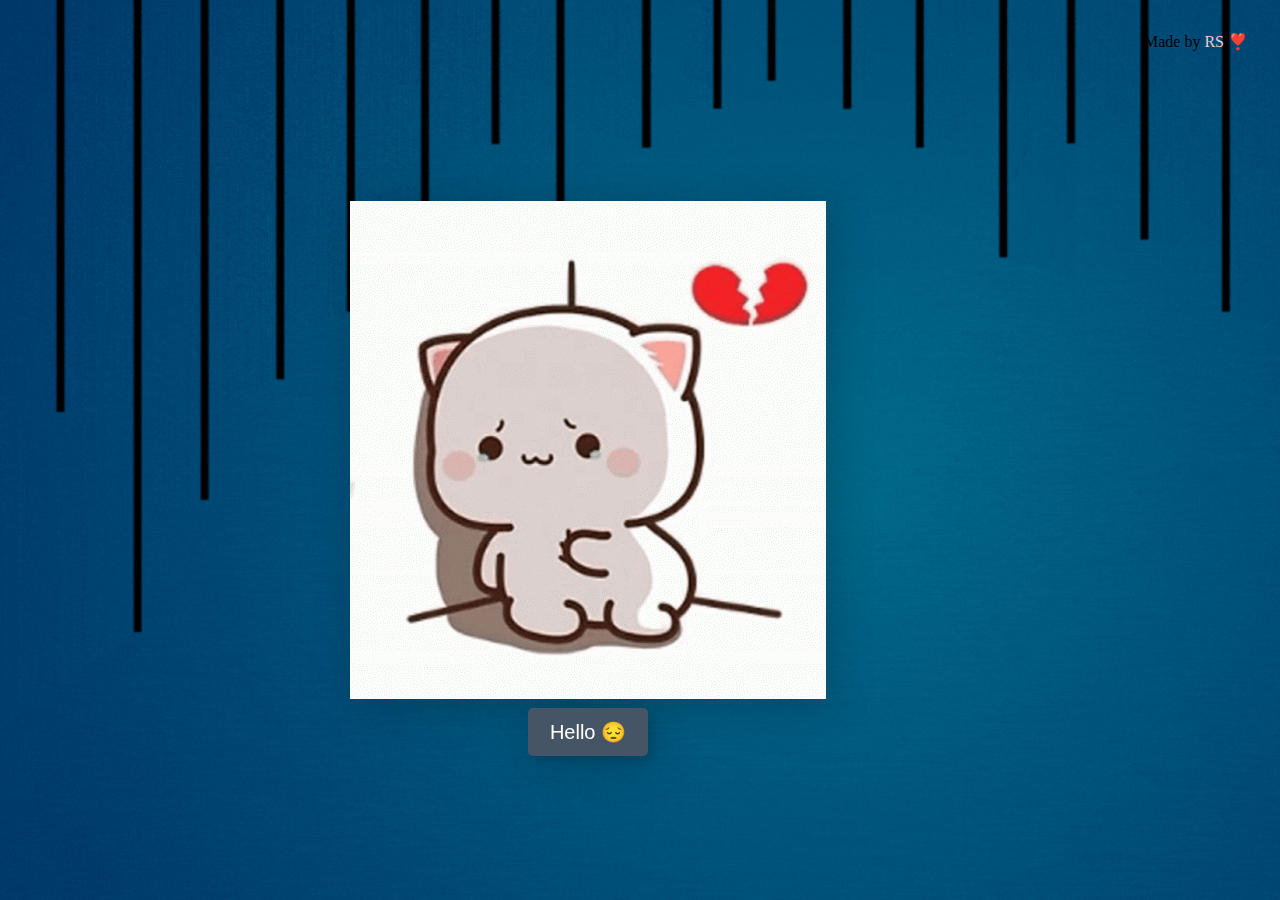
<file: index.html>
<!DOCTYPE html>
<html lang="en">
<head>
    <meta charset="UTF-8">
    <meta name="viewport" content="width=device-width, initial-scale=1.0">
    <title>But.. I Love You</title>
    <link rel="icon" href="Pages/Assets/logo.png" type="image/x-icon">
    <link
      href="https://cdn.jsdelivr.net/npm/bootstrap@5.3.2/dist/css/bootstrap.min.css"
      rel="stylesheet"
      integrity="sha384-T3c6CoIi6uLrA9TneNEoa7RxnatzjcDSCmG1MXxSR1GAsXEV/Dwwykc2MPK8M2HN"
      crossorigin="anonymous"
    />
    <link rel="stylesheet" href="firstPage.css" />
    <link rel="stylesheet" href="style.css" />
</head>

<body>
    <div class="container">  
        <img id="image" src="Pages/Assets/sad.gif" >     
        <button type="button" class="btn btn-danger" id="hover" onclick = "myFunction()" onmouseover="ChangeImage('hi'); bg();" onmouseout="ResetImage(); resetBG();">
            <span>Hello &#128532;</span>
        </button>
    </div>
    <div class="watermark">
        Made by <a href="https://github.com/RS-labhub">RS </a>❣️
    </div>
    
    <script src="firstPage.js"></script>  
</body> 
</html>
</file>
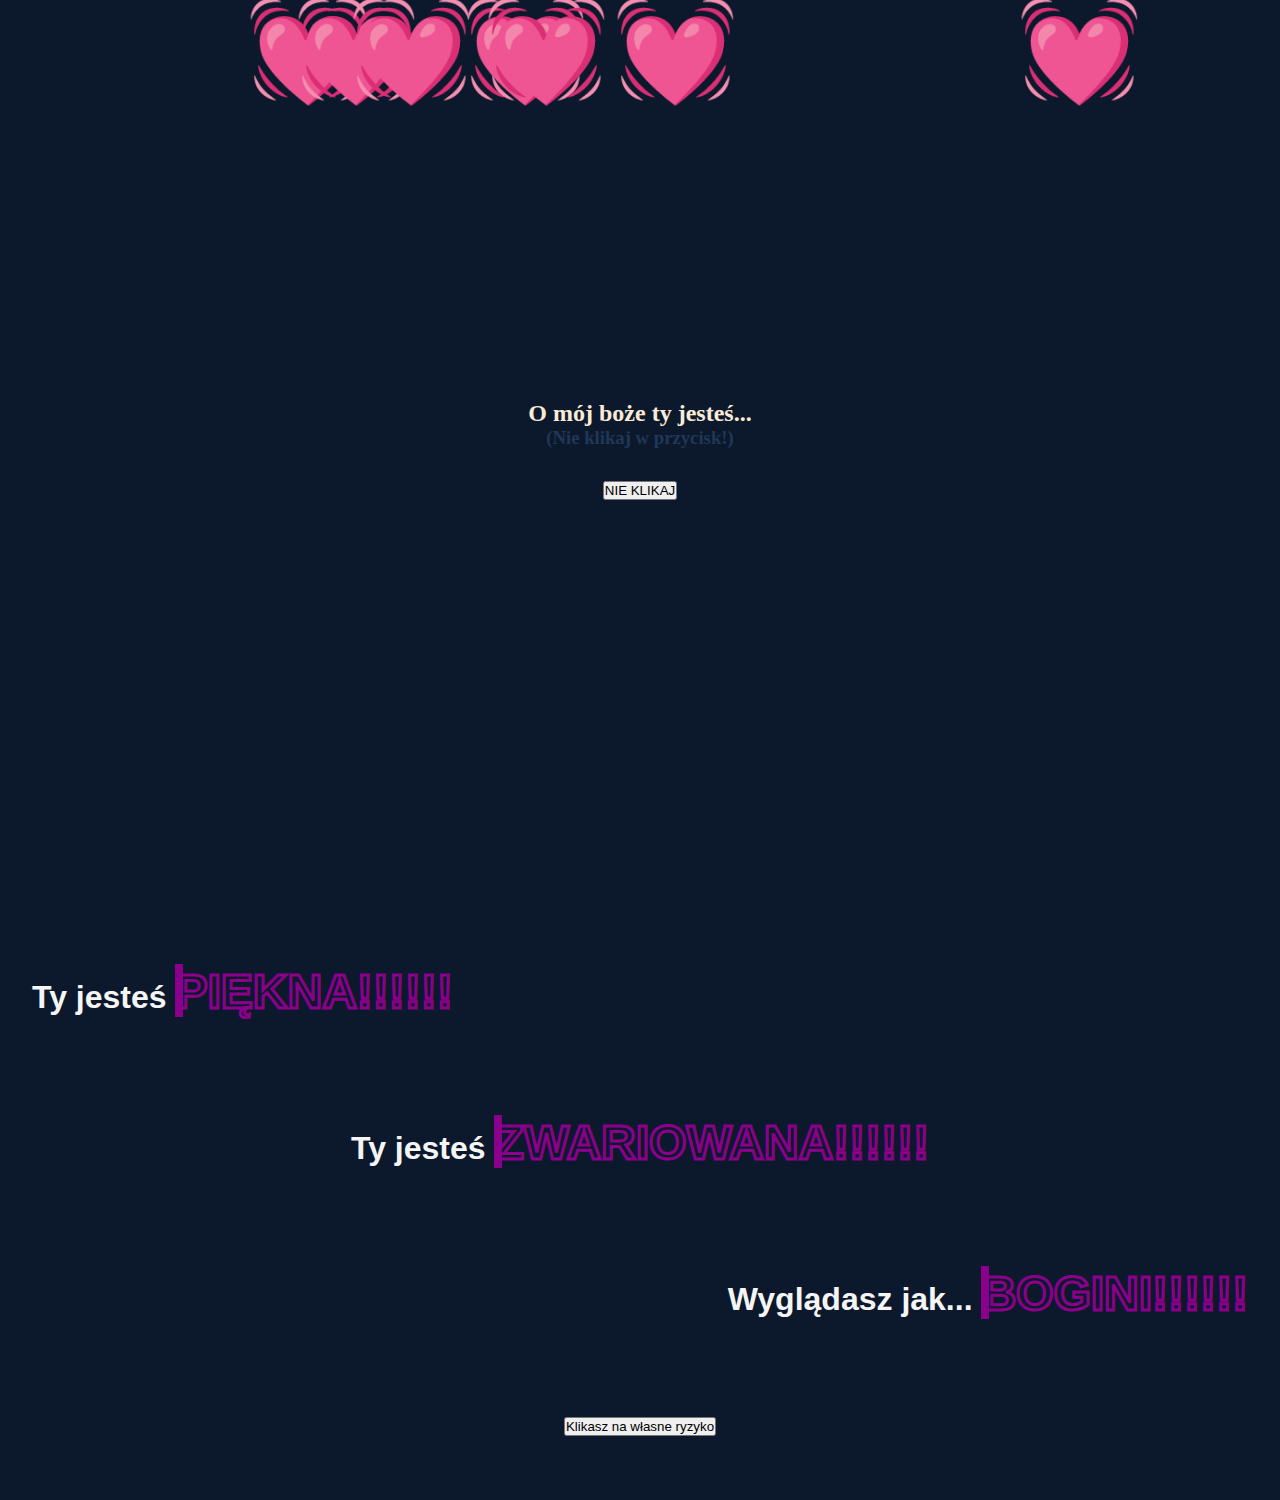
<file: Pages/Page 1/secondPage.html>
<!DOCTYPE html>
<html lang="en">
<head>
    <meta charset="UTF-8">
    <meta name="viewport" content="width=device-width, initial-scale=1.0">
    <title>Misior</title>
    <link rel="icon" href="../Assets/logo.png" type="image/x-icon">
    <link
      href="https://cdn.jsdelivr.net/npm/bootstrap@5.3.2/dist/css/bootstrap.min.css"
      rel="stylesheet"
      integrity="sha384-T3c6CoIi6uLrA9TneNEoa7RxnatzjcDSCmG1MXxSR1GAsXEV/Dwwykc2MPK8M2HN"
      crossorigin="anonymous"
    />
    <link rel="stylesheet" href="secondPage.css" />
</head>
<body>
    <div class="container">
        <h2>O mój boże ty jesteś... <br><h3>(Nie klikaj w przycisk!)</h3></h2>
        <button type="button" class="btn btn-outline-danger btn-lg" onClick="scrollToBottom()">NIE KLIKAJ</button>
    </div>
    
    <div class="chori-chori">
        <div id="beauti">
            <h1>Ty jesteś <span class="beauti">PIĘKNA!!!!!!</span></h1>       
        </div>
        <div id="gorg">
                <h1>Ty jesteś <span class="gorg">ZWARIOWANA!!!!!!</span></h1>
       </div>
       <div id="wow">
           <h1>Wyglądasz jak... <span class="wow">BOGINI!!!!!!</span></h1>
       </div>
   </div>

    <div id="center">
        <button type="button" class="btn btn-warning btn-lg" id="btn" onclick="myFunction()" autoplay>Klikasz na własne ryzyko</button>
    </div>

   

    <script src="secondPage.js"></script>
</body>
</html>
</file>
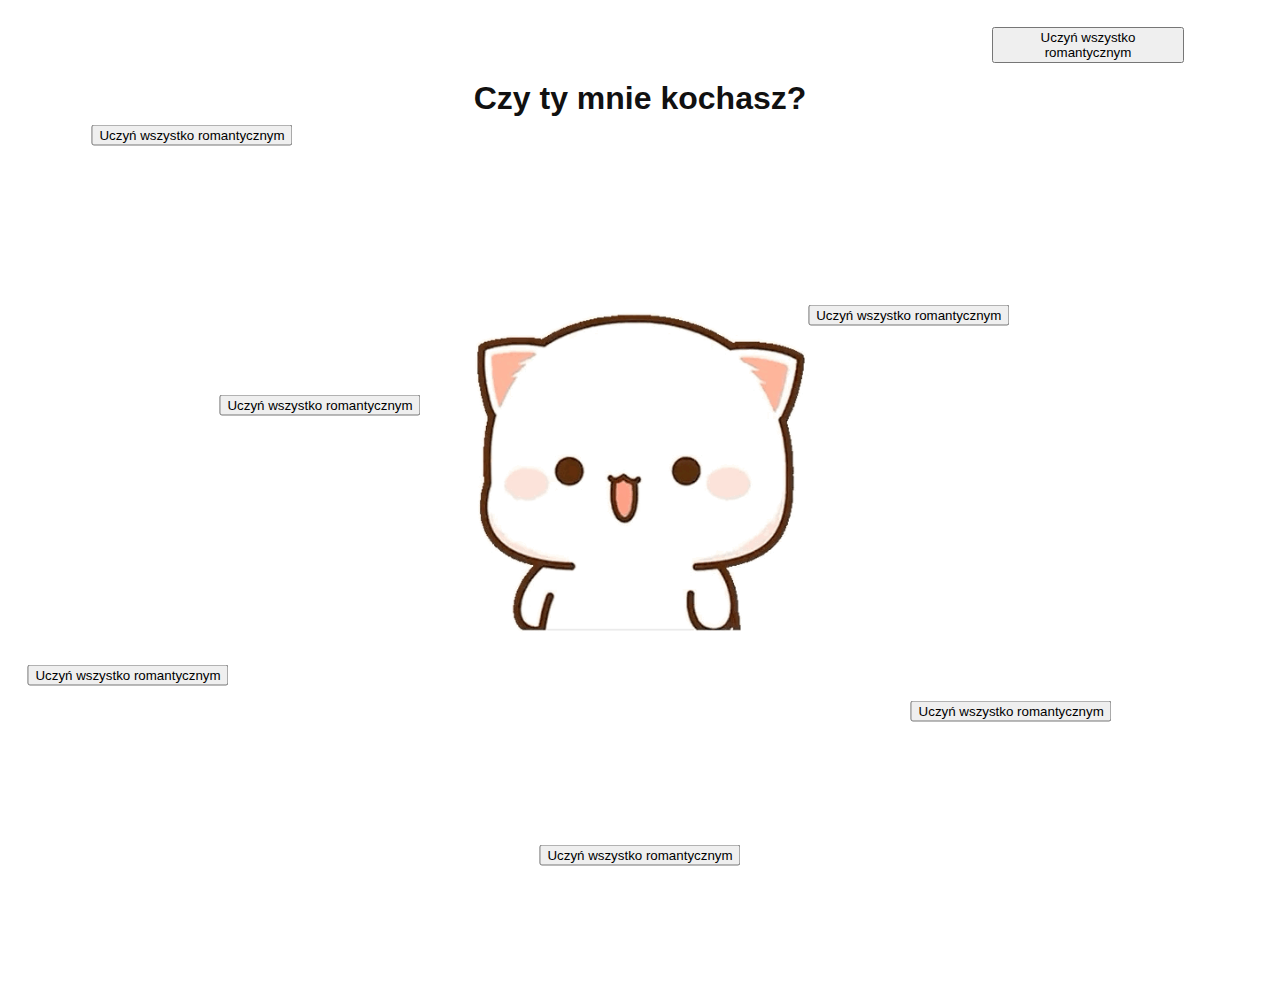
<file: Pages/Page 3/forthPage.html>
<!DOCTYPE html>
<html lang="en">
<head>
    <meta charset="UTF-8">
    <meta name="viewport" content="width=device-width, initial-scale=1.0">
    <title>Pytanie</title>
    <link rel="icon" href="../Assets/logo.png" type="image/x-icon">
    <link rel="stylesheet" href="forthPage.css" />
</head>

<body>
    <h1>Czy ty mnie kochasz?</h1>
    <div class="content">    
	    <img id="image" src="../Assets/smart.gif">
        <div class="buttons">
        <button type="button" onclick = "yesFunction()">
            <span>Tak 🤭</span>
        </button>
        <button type="button" onclick = "noFunction()">
            <span>Nie &#128532;</span>
        </button>
        </div>
        <button type="button" class="romantic1" onclick = "myFunction()">
            <span>Uczyń wszystko romantycznym</span>
        </button>
        <button type="button" class="romantic2" onclick = "myFunction()">
            <span>Uczyń wszystko romantycznym</span>
        </button>
        <button type="button" class="romantic3" onclick = "myFunction()">
            <span>Uczyń wszystko romantycznym</span>
        </button>
        <button type="button" class="romantic4" onclick = "myFunction()">
            <span>Uczyń wszystko romantycznym</span>
        </button>
        <button type="button" class="romantic5" onclick = "myFunction()">
            <span>Uczyń wszystko romantycznym</span>
        </button>
        <button type="button" class="romantic6" onclick = "myFunction()">
            <span>Uczyń wszystko romantycznym</span>
        </button>
        <button type="button" class="romantic7" onclick = "myFunction()">
            <span>Uczyń wszystko romantycznym</span>
        </button>
    </div>

    

    <script>
        function yesFunction() {
            window.location.href = "../Page 5/yes.html";
        }
        function noFunction() {
            window.location.href = "../Page 6/no1.html";
        }
        function myFunction() {
            window.location.href = "../Page 4/ask.html";
        }
    </script>
</body>
</html>
</file>
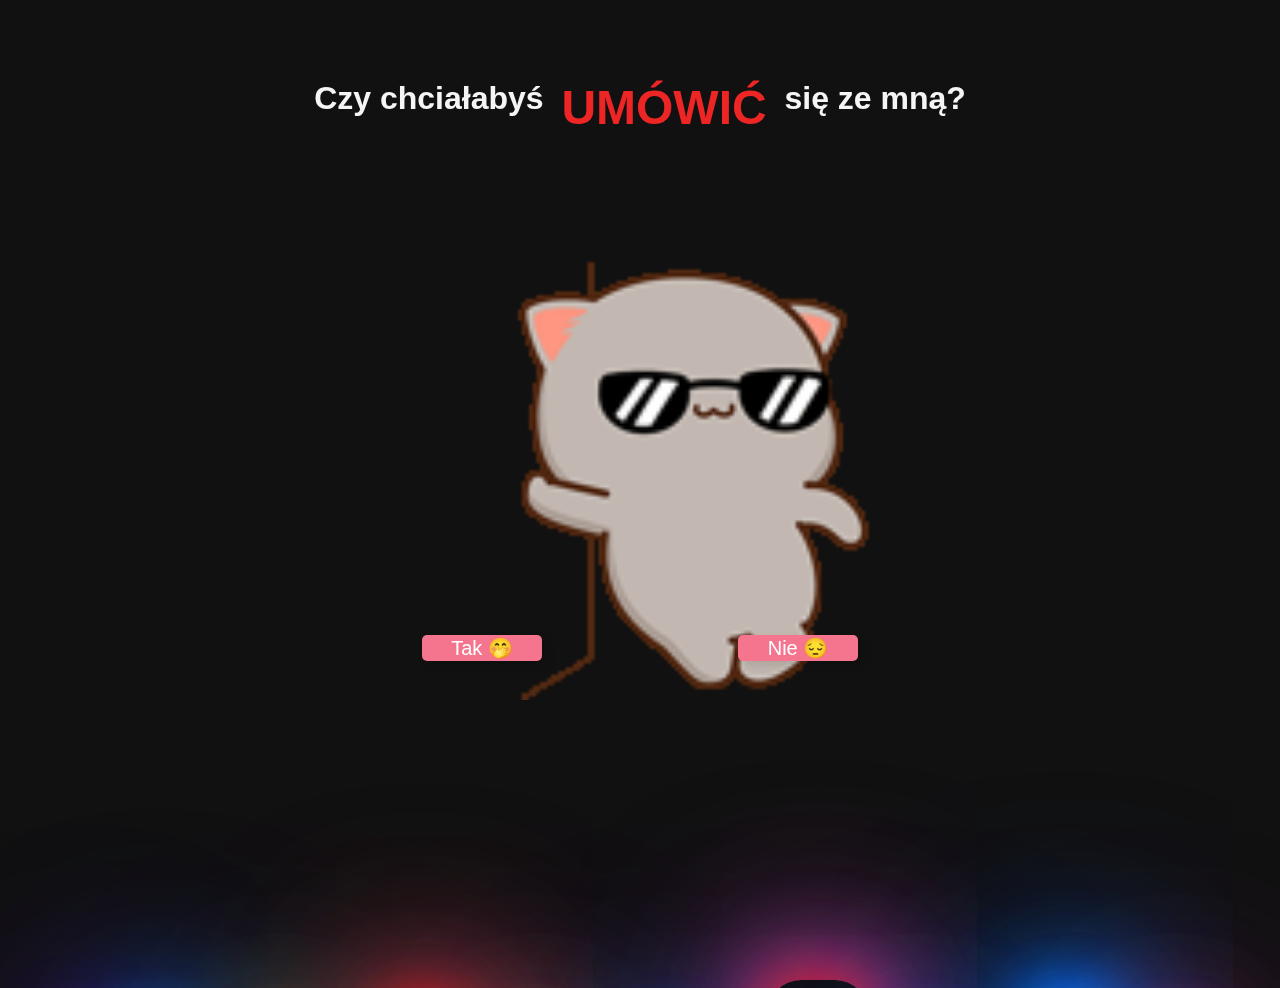
<file: Pages/Page 4/ask.html>
<!DOCTYPE html>
<html lang="en">
<head>
    <meta charset="UTF-8">
    <meta name="viewport" content="width=device-width, initial-scale=1.0">
    <title>Umów się ze mną</title>
    <link rel="icon" href="../Assets/logo.png" type="image/x-icon">
    <link
      href="https://cdn.jsdelivr.net/npm/bootstrap@5.3.2/dist/css/bootstrap.min.css"
      rel="stylesheet"
      integrity="sha384-T3c6CoIi6uLrA9TneNEoa7RxnatzjcDSCmG1MXxSR1GAsXEV/Dwwykc2MPK8M2HN"
      crossorigin="anonymous"
    />
    <link rel="stylesheet" href="ask.css" />
</head>
<body>
    <div class="wrapper">
		<span></span>
		<span></span>
		<span></span>
		<span></span>
		<span></span>
		<span></span>
		<span></span>
		<span></span>
		<span></span>
		<span></span>
    </div>

    <h1>Czy chciałabyś &nbsp<span class="red"><b> UMÓWIĆ </b></span>&nbsp się ze mną?</h1>
    <div class="content">    
	    <img id="image" src="../Assets/handsome.gif">
        <div class="buttons">
        <button type="button" class="btn btn-danger btn-lg" id="yes" onclick = "yesFunction()" onmouseover="ChangeImage('love'); bg1();" onmouseout="ResetImage(); resetBG();">
            <span>Tak 🤭</span>
        </button>
        <button type="button" class="btn btn-dark " id="no" onclick = "noFunction()" onmouseover="ChangeImage('depressed'); bg2()" onmouseout="ResetImage(); resetBG();">
            <span>Nie &#128532;</span>
        </button>
        </div>
    </div>

  

    <script src="ask.js"></script>
</body>
</html>
</file>
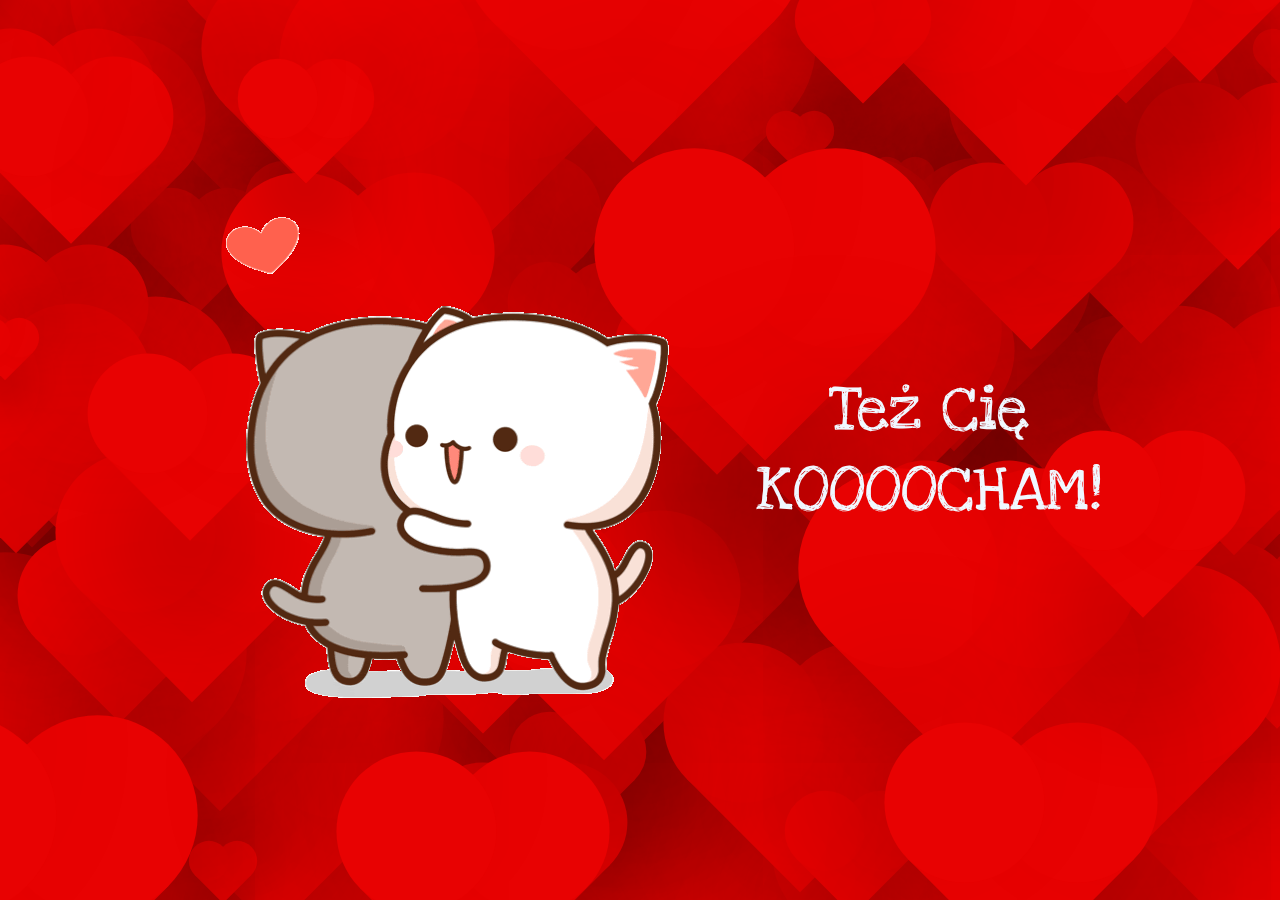
<file: Pages/Page 5/yes.html>
<!DOCTYPE html>
<html lang="en">
<head>
    <meta charset="UTF-8">
    <meta name="viewport" content="width=device-width, initial-scale=1.0">
    <title>Kocham Cię</title>
    <link rel="icon" href="../Assets/logo.png" type="image/x-icon">
    <link rel="stylesheet" href="yes.css" />
    <link rel="preconnect" href="https://fonts.googleapis.com">
    <link rel="preconnect" href="https://fonts.gstatic.com" crossorigin>
    <link href="https://fonts.googleapis.com/css2?family=Love+Ya+Like+A+Sister&display=swap" rel="stylesheet">
</head>
<body>
    <div class="container">
        <img src="../Assets/hug.gif">
        <h1>Też Cię <br>KOOOOCHAM!</h1>
            <div class="heart"></div>   
    </div>
    
    <script src="yes_anime.js" ></script>
    <script src="yes.js"></script>
</body>
</html>
</file>
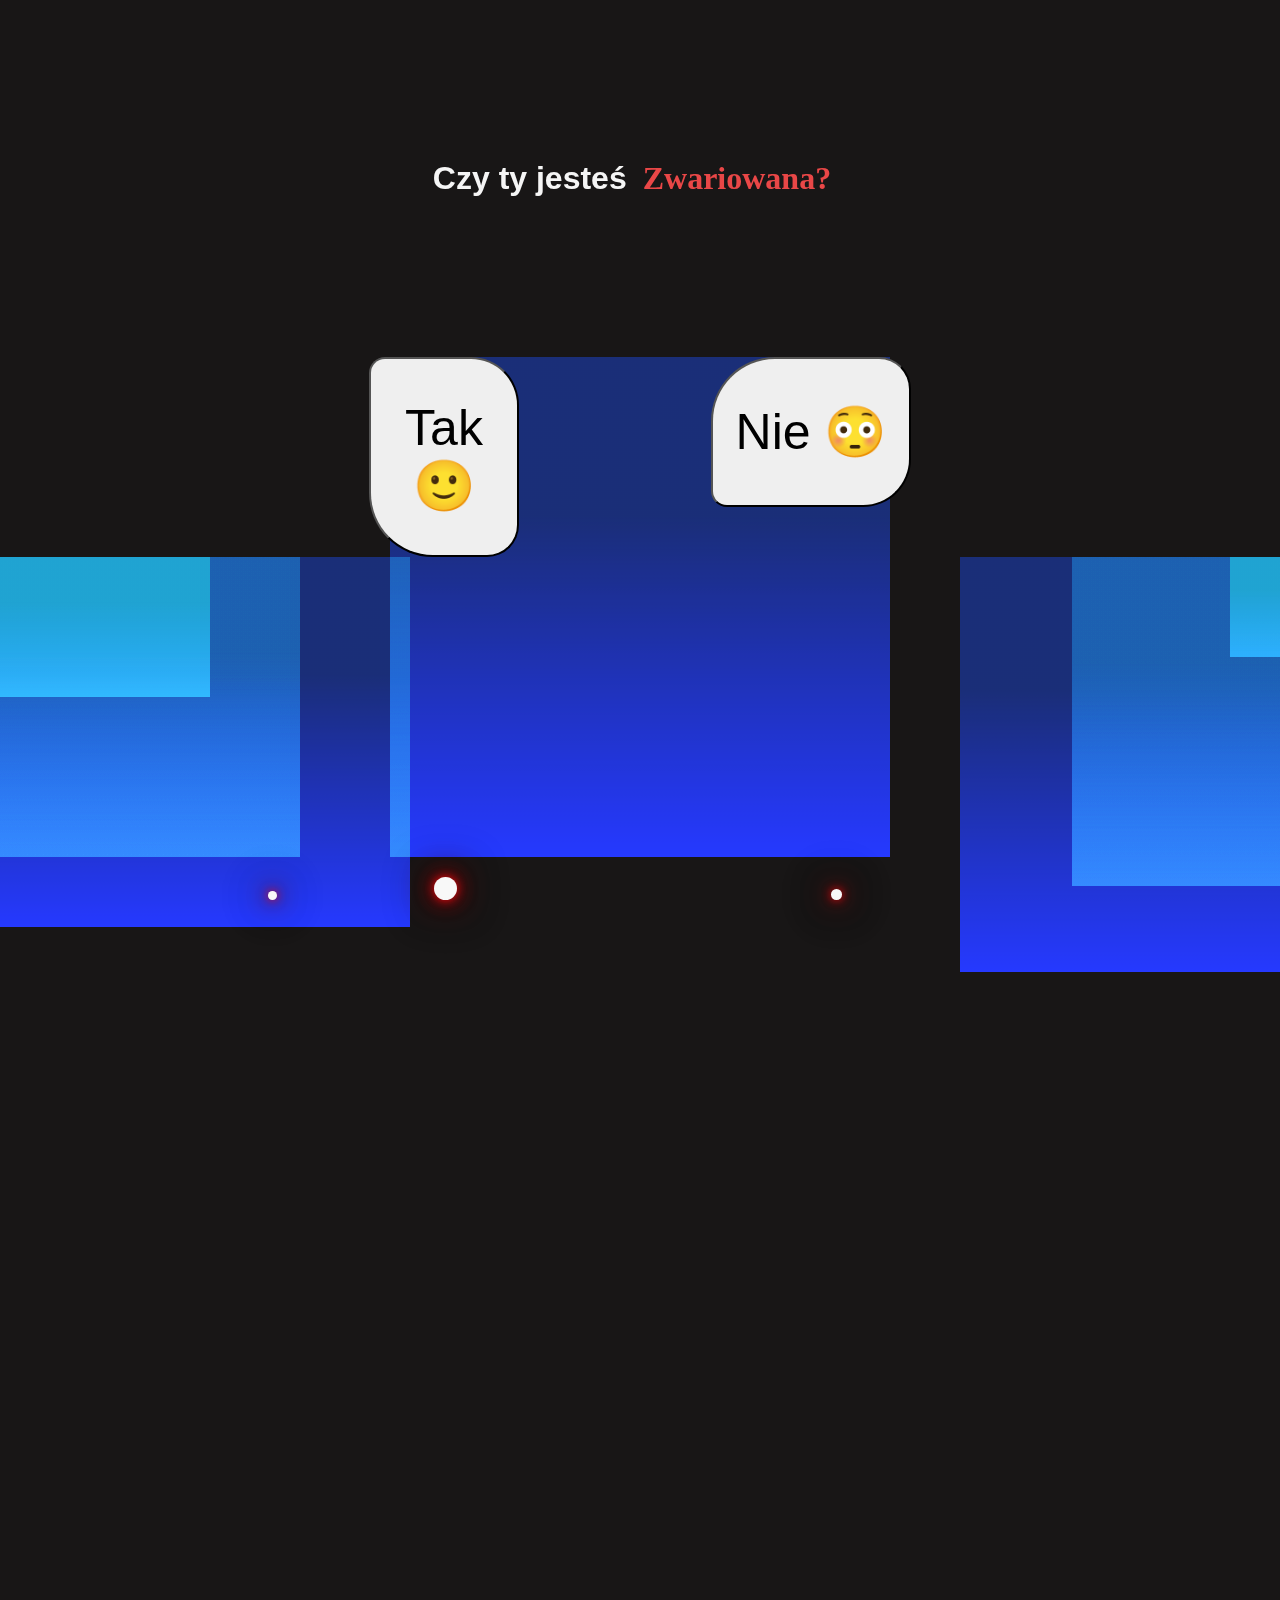
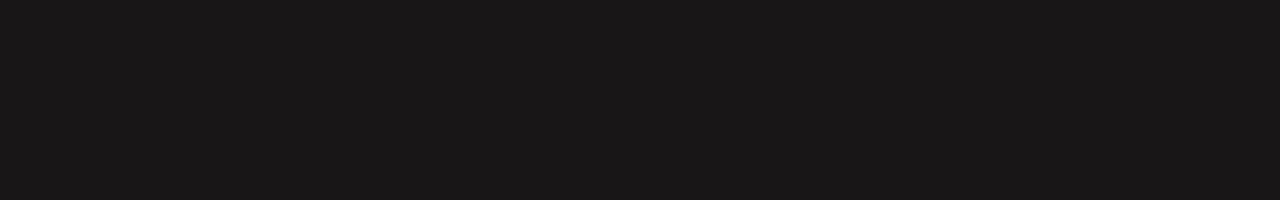
<file: Pages/Page 6/no1.html>
<!DOCTYPE html>
<html lang="en">
<head>
    <meta charset="UTF-8">
    <meta name="viewport" content="width=device-width, initial-scale=1.0">
    <title>Czemu nie?</title>
    <link rel="icon" href="../Assets/logo.png" type="image/x-icon">
    <link
      href="https://cdn.jsdelivr.net/npm/bootstrap@5.3.2/dist/css/bootstrap.min.css"
      rel="stylesheet"
      integrity="sha384-T3c6CoIi6uLrA9TneNEoa7RxnatzjcDSCmG1MXxSR1GAsXEV/Dwwykc2MPK8M2HN"
      crossorigin="anonymous"
    />
    <link rel="stylesheet" href="no1.css" />
    <link rel="stylesheet" href="blob.css" />
</head>
<body>

    <h1>Czy ty jesteś <span class="red">&nbsp; <b>Zwariowana?</b> &nbsp;</span></h1>
    <div class="buttons">
        <button type="button" class="btn btn-outline-success " id="yes" onclick = "yesFunction()">
            <span>Tak 🙂</span>
        </button>
        <button type="button" class="btn btn-outline-danger btn-lg" id="no" onclick = "noFunction()">
            <span>Nie 😳</span>
        </button>
        <div class="blob" id="down"></div>
    </div>
    
    <div class="blob" id="up1"></div>
    <div class="blob" id="up2"></div>
    <div class="blob" id="up3"></div>
    <div class="blob" id="up4"></div>
    <div class="blob" id="up5"></div>
    <div class="blob" id="up6"></div>
    <script type="text/javascript" src="no1.js"></script>
</body>
</html>
</file>
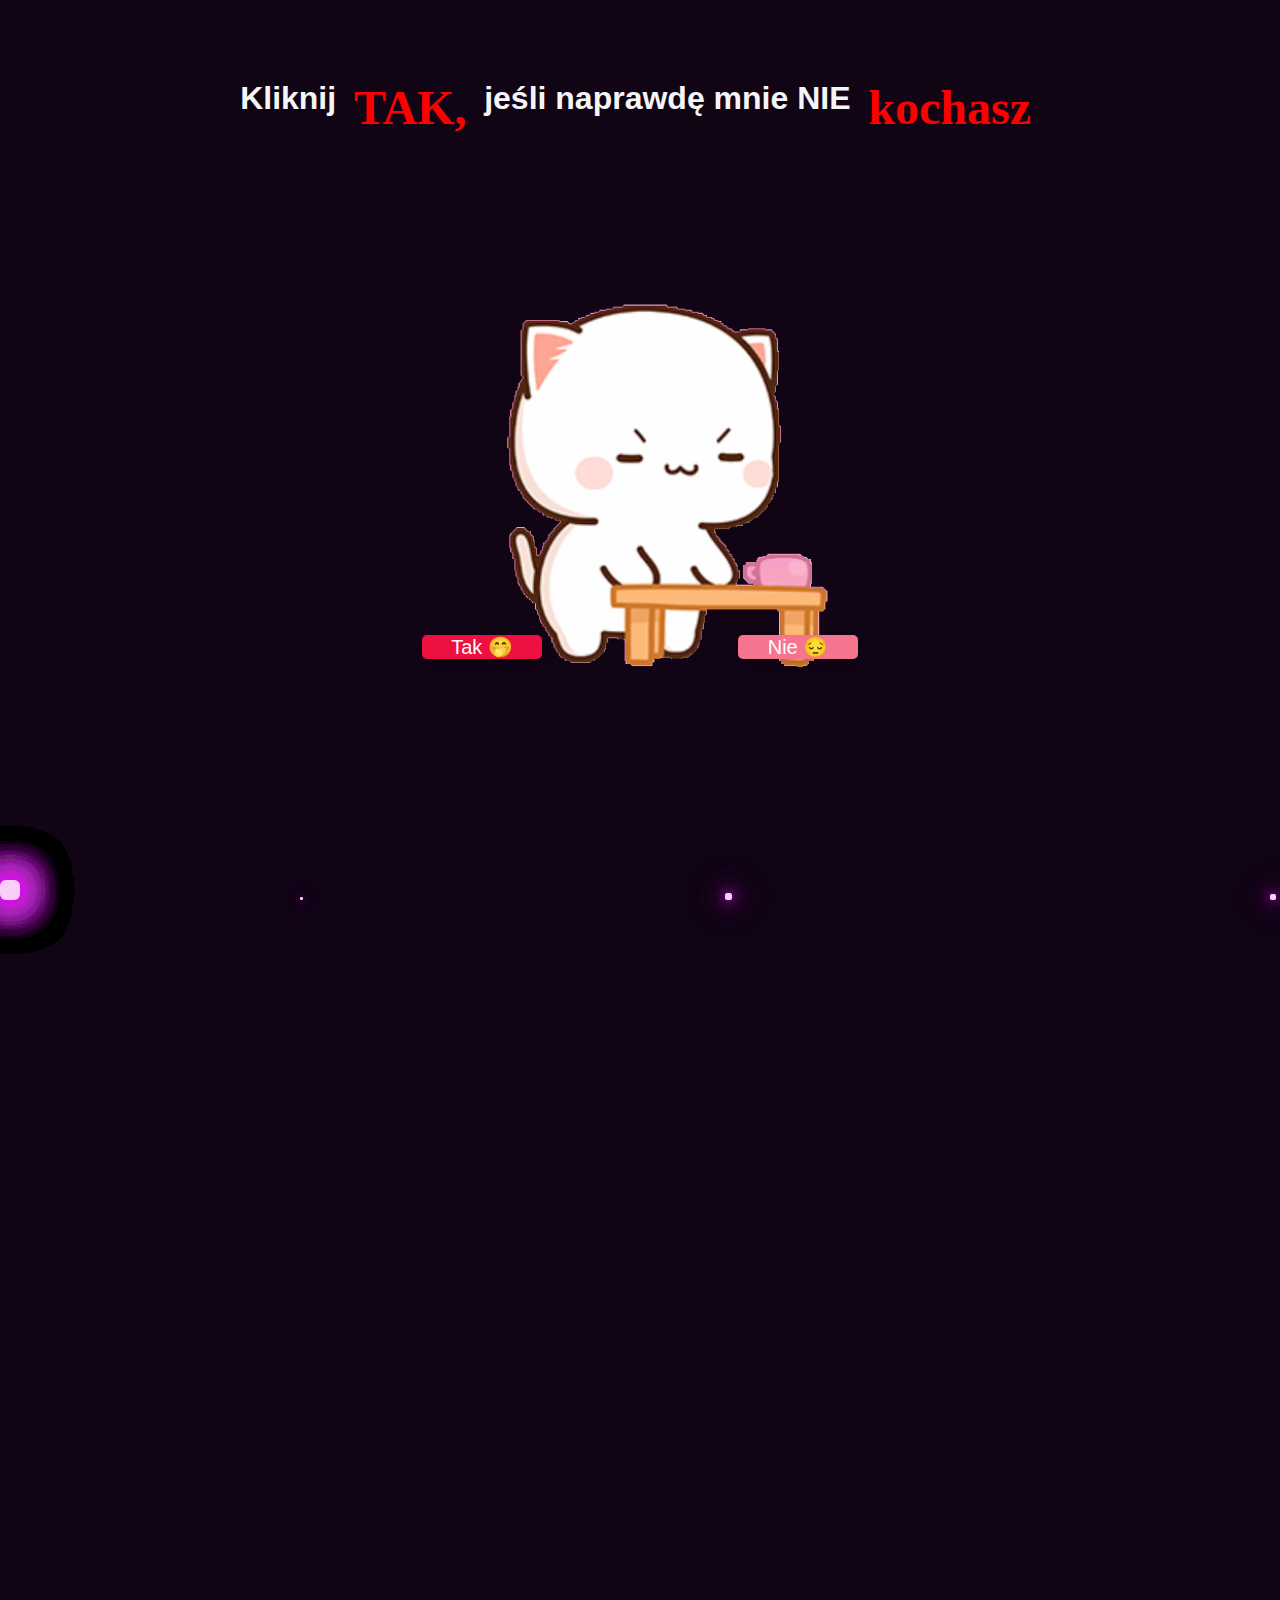
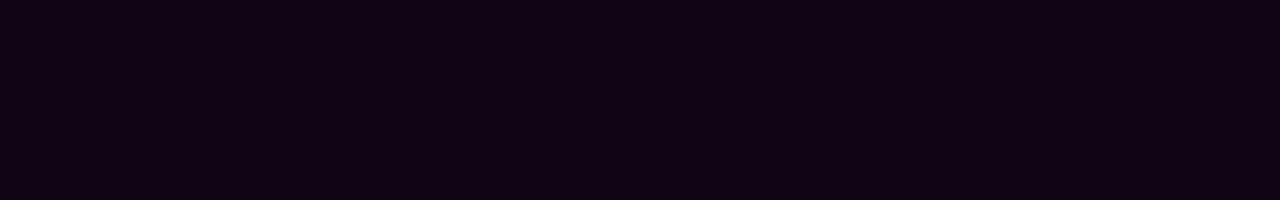
<file: Pages/Page 8/no3.html>
<!DOCTYPE html>
<html lang="en">

<head>
    <meta charset="UTF-8">
    <meta name="viewport" content="width=device-width, initial-scale=1.0">
    <title>Klinij nie</title>
    <link rel="icon" href="../Assets/logo.png" type="image/x-icon">
    <link
      href="https://cdn.jsdelivr.net/npm/bootstrap@5.3.2/dist/css/bootstrap.min.css"
      rel="stylesheet"
      integrity="sha384-T3c6CoIi6uLrA9TneNEoa7RxnatzjcDSCmG1MXxSR1GAsXEV/Dwwykc2MPK8M2HN"
      crossorigin="anonymous"
    />
    <link rel="stylesheet" href="no3.css" />

</head>

<body>
    <div class="circle"></div>
    <div class="circle"></div>
    <div class="circle"></div>
    <div class="circle"></div>
    <div class="circle"></div>
    <div class="circle"></div>
    <div class="circle"></div>
    <div class="circle"></div>
    <div class="circle"></div>
    <div class="circle"></div>
    <div class="circle"></div>
    <div class="circle"></div>
    <div class="circle"></div>
    <div class="circle"></div>
    <div class="circle"></div>
    <div class="circle"></div>
    <div class="circle"></div>
    <div class="circle"></div>
    <div class="circle"></div>
    <div class="circle"></div>
    <div class="circle"></div>
    
    <h1>Kliknij &nbsp;<span class="red"><b>TAK,</b></span>&nbsp; jeśli naprawdę mnie NIE &nbsp;<span class="red"><b>kochasz</b></span>&nbsp; </h1>
    <div class="content">    
	    <img id="image" src="../Assets/angry.gif">
        <div class="buttons">
            <button type="button" class="btn btn-danger btn-lg" id="yes" onmouseover="moveButton(); " onclick="moveButton();">
                <span>Tak 🤭</span>
            </button>
            <button type="button" class="btn btn-danger " id="no" onclick = "noFunction()" onmouseover="ChangeImage('depressed'); bg()" onmouseout="ResetImage(); resetBG();">
                <span>Nie &#128532;</span>
            </button>
        </div>
    </div>

  
    <script src="no3.js"></script>
</body>

</html>
</file>
<file: firstPage.css>
body{
    padding: 2rem;
    width: 100%;
    min-height: 100vh;
    display: flex;
    /* background-image: linear-gradient(to right bottom, #cffafe, #22d3ee); */
    /* background-image: linear-gradient(to right bottom, #016c8b, #003769); */
    background-image: url('Pages/Assets/bg.gif'); 
    background-size: cover;
}

body.hovered {
    /* background-image: linear-gradient(to left bottom, #fea0ff, #dac9fe); */
    background-image: url('Pages/Assets/wall6.gif');
    background-position: 0%;
    background-size: auto;
}

.container{
    display: flex;
    justify-content: center;
    align-items: center;
    width: 100%;
    max-width: 600px;
    margin-inline: auto;
    filter: drop-shadow(5px 5px 20px rgba(0, 0, 0, 0.2));
}

.btn{
    position: absolute;
    top: calc(100% - 10rem);
    min-width: 120px;
    padding: 0.75rem 1rem;
    font-size: 1.25rem;
    outline: none;
    border: none;
    background-color: #455566;
    border-radius: 5px;
    box-shadow: 5px 5px 10px rgba(0, 0, 0, 0.1);
    cursor: pointer;
    transition: 0.3s;
    color: #fff;
}


.btn:hover span {
 content:"Hello Shrimpo \1F49E ";
display:none
}
  
.btn:hover:before {
    content:"Hello Shrimpo \1F49E ";
}


a{
    text-decoration: none;
    color: rgb(238, 203, 203);
}
</file>
<file: style.css>
*{
    margin: 0;
    padding: 0;
    box-sizing: border-box;
}
</file>
<file: Pages/Page 1/secondPage.css>
*{
    margin: 0;
    padding: 0;
    box-sizing: border-box;
    overflow: hidden;
}

body{
    min-height: 100vh;
    background: #0c192c;
}

.container{
    position: relative;
    width: 100%;
    height: 100vh;
    display: flex;
    justify-content: center;
    align-items: center;
    flex-direction: column;
}

h2{
    color: antiquewhite;
}

h3{
    padding-bottom: 2rem;
    color: #203757;
}

.btn{
    z-index: 1000;
}

.hearts{
    font-size: 100px;;
    font-weight: bold;
    position: fixed;
    top: -1vh;
    left: 0;
    transform: translateY(0%);
    animation: fall 1s ease-in infinite;
}


@keyframes fall{
    to{
        transform: translateY(250vh);
    }
}

h1{  
    margin-top: 2rem;
    padding: 0 2rem 0;
    /* font-size: 5rem; */
    font-family: Verdana, Geneva, Tahoma, sans-serif;
    color: whitesmoke;
}

#center{
    display: flex;
    flex-direction: column;
    align-items: center;
    justify-content: center;
    margin: 4rem 0 4rem;
}

.beauti, .gorg, .wow{
    color: transparent;
    -webkit-text-stroke: 3px darkmagenta;
    position: relative;
    font-size: 3rem;
}

#beauti{
    padding: 2rem 0 2rem;
}

#gorg{
    text-align: center;
    padding: 2rem 0 2rem;
}

#wow{
    text-align: right;
    padding: 2rem 0 2rem;
}

.beauti::before{
    content: "PIĘKNA!!!!!!";
    position: absolute;
    width: 0%;
    height: 100%;
    overflow: hidden;
    color: darkmagenta;
    border-right: 8px solid darkmagenta;
    animation: slidein infinite 1.5s;
}
.gorg::before{
    content: "ZWARIOWANA!!!!!!";
    position: absolute;
    width: 0%;
    height: 100%;
    overflow: hidden;
    color: darkmagenta;
    border-right: 8px solid darkmagenta;
    animation: slidein infinite 1.5s;
    animation-direction: reverse;
}
.wow::before{
    content: "BOGINI!!!!!!";
    position: absolute;
    width: 0%;
    height: 100%;
    overflow: hidden;
    color: darkmagenta;
    border-right: 8px solid darkmagenta;
    animation: slidein infinite 1.5s;
}

@keyframes slidein {
    to {
        width: 100%;
        filter: drop-shadow(0 0 25px darkmagenta);
    }
}

.beauti:hover::before, .gorg:hover::before, .wow:hover::before{
    width: 100%;
    filter: drop-shadow(0 0 25px darkmagenta);
}

.watermark {
    opacity: 0.5;
    color: rgb(238, 203, 203);
    position: relative;
    top: 95%;
    left: 47%;
}

a{
    text-decoration: none;
    color: rgb(238, 203, 203);
}
</file>
<file: Pages/Page 3/forthPage.css>
body {
	height: 100vh;
    overflow: hidden;
}

h1{  
    margin: 5rem 0 0;
    padding-bottom: 0;
    display: flex;
    justify-content: center;
    font-family: Verdana, Geneva, Tahoma, sans-serif;
    color: #111;
}

img{
    margin-top:0;
    height: 400px;
    position: absolute;
    top: 50%;
    left: 50%;
    transform: translate(-50%, -50%);
}

.buttons {
    font-size: 35px;
    display: flex;
    justify-content: center;
    margin-top: 29rem;
    padding-top: 2rem;
    gap: 12rem;
}

.romantic1{
    margin: 0;
    position: absolute;
    top: 5%;
    left: 85%;
    transform: translate(-50%, -50%);
}
.romantic2{
    margin: 0;
    position: absolute;
    top: 15%;
    left: 15%;
    transform: translate(-50%, -50%);
}
.romantic3{
    margin: 0;
    position: absolute;
    top: 35%;
    left: 71%;
    transform: translate(-50%, -50%);
}
.romantic4{
    margin: 0;
    position: absolute;
    top: 45%;
    left: 25%;
    transform: translate(-50%, -50%);
}
.romantic5{
    margin: 0;
    position: absolute;
    top: 79%;
    left: 79%;
    transform: translate(-50%, -50%);
}
.romantic6{
    margin: 0;
    position: absolute;
    top: 75%;
    left: 10%;
    transform: translate(-50%, -50%);
}
.romantic7{
    margin: 0;
    position: absolute;
    top: 95%;
    left: 50%;
    transform: translate(-50%, -50%);
}

.watermark {
    opacity: 0.5;
    color: BLACK;
    position: fixed;
    top: 97%;
    left: 47%;
}

a{
    text-decoration: none;
    color: black;
}
</file>
<file: Pages/Page 4/ask.css>
body {
	/* background: #111; */
    /* background-image: linear-gradient(to right bottom, #ff009e, #ff819f, #fea0ff,
     #ffb2d7, #cbb2ff); */
    /* background-image: linear-gradient(0.25turn,  #b30f15, #96090f, #f0a1a0, #850606,
    #63080c); */
    /* background-image: linear-gradient(0.25turn, #390035, #741838, #681740, #421034,
    #23020a); */
    background: #111;
	height: 100vh;
    overflow: hidden;
}

.wrapper span {
	position: fixed;
	bottom: -180px;
	height: 50px;
	width: 50px;
	z-index: -1;
    border-radius: 33%;
	box-shadow: 0 0 50px #0072ff, 0 0 100px #0072ff, 0 0 150px #0072ff, 0 0 200px #0072ff;
	animation: animate 7s linear infinite;
}

.wrapper span:nth-child(1) {
    box-shadow: 0 0 50px #7938ce, 0 0 100px #500d90, 0 0 150px #b320e8, 0 0 200px #6838ce;
	left: 60px;
	animation-delay: 0.6s;
}

.wrapper span:nth-child(2) {
	left: 10%;
	animation-delay: 3s;
	width: 60px;
	height: 60px;
}

.wrapper span:nth-child(3) {
    box-shadow: 0 0 50px #e21212, 0 0 100px #9ae657, 0 0 150px #57e4e6, 0 0 200px #e657da;
	left: 20%;
	animation-delay: 2s;
}

.wrapper span:nth-child(4) {
    box-shadow: 0 0 50px #e21212, 0 0 100px #e63544, 0 0 150px #e6576a, 0 0 200px #ed748a;
	left: 30%;
	animation-delay: 5s;
	width: 80px;
	height: 80px;
}

.wrapper span:nth-child(5) {
    box-shadow: 0 0 50px #ec3b3b, 0 0 100px #e6b657, 0 0 150px #e657da, 0 0 200px #e657da;
	left: 40%;
	animation-delay: 1s;
}

.wrapper span:nth-child(6) {
	left: 50%;
	animation-delay: 7s;
}

.wrapper span:nth-child(7) {
    box-shadow: 0 0 50px #e21212, 0 0 100px #e657da, 0 0 150px #e657da, 0 0 200px #e657da;
	left: 60%;
	animation-delay: 6s;
	width: 100px;
	height: 100px;
}

.wrapper span:nth-child(8) {
    box-shadow: 0 0 50px #113cc8, 0 0 100px #7f57e6, 0 0 150px #2958d9, 0 0 200px #34569f;
	left: 70%;
	animation-delay: 8s;
}

.wrapper span:nth-child(9) {
    
	left: 80%;
	animation-delay: 6s;
	width: 90px;
	height: 90px;
}

.wrapper span:nth-child(10) {
    box-shadow: 0 0 50px #e657da, 0 0 100px #e657da, 0 0 150px #e657da, 0 0 200px #e657da;
	left: 90%;
	animation-delay: 4s;
}

@keyframes animate {
	0% {
		transform: translateY(0);
		opacity: 1;
	}
	80% {
		opacity: .7;
	}
	100% {
		transform: translateY(-800px) rotate(360deg);
		opacity: 0;
	}
}

h1{  
    margin: 5rem 0 0;
    padding-bottom: 0;
    display: flex;
    justify-content: center;
    font-family: Verdana, Geneva, Tahoma, sans-serif;
    color: whitesmoke;
}

.red{
    color: rgb(237, 37, 37);
    font-size: 3rem;
}

/* .content {
	display: flex;
	justify-content: center;
	align-items: center;
} */

img{
    margin-top:0;
    /* width: 400px; */
    height: 500px;
    position: absolute;
    top: 50%;
    left: 50%;
    transform: translate(-50%, -50%);
}

.buttons {
    display: flex;
    justify-content: center;
    margin-top: 29rem;
    padding-top: 2rem;
    gap: 12rem;
}

.btn{
    display: inline-block;
    position: relative;
    top: calc(100% - 10rem);
    min-width: 120px;
    margin: 4px 2px;
    font-size: 1.25rem;
    outline: none;
    border: none;
    border-radius: 5px;
    box-shadow: 5px 5px 10px rgba(0, 0, 0, 0.1);
    cursor: pointer;
    transition: 0.3s;
    color: #fff;
    background-color: rgb(245, 116, 142);
}

#yes:hover span {
    display:none
}
  
#yes:hover:before {   
    content:"Wiedziałem! 💖";
}

body.yess {
    background-image: linear-gradient(0.25turn, #390035, #741838, #681740, #421034, #23020a);
}

#no:hover span {
    display:none
}

#no:hover:before {
    content:"Proszeeee 🥺";
}

body.noo {
    background-image: linear-gradient(0.25turn, #1d1919, #453b3b, #7d6b6b, #635a5a, #000000);
}

.watermark {
    opacity: 0.5;
    color: rgb(243, 214, 214);
    position: fixed;
    top: 95%;
    left: 47%;
}

a{
    text-decoration: none;
    color: rgb(243, 214, 214);
}
</file>
<file: Pages/Page 5/yes.css>
*{
    margin: 0;
    padding: 0;
    box-sizing: border-box;   
}

.container
{
    position: absolute;
    top: 0;
    left: 0;
    width: 100%;
    height: 100vh;
    display:flex ;
    justify-content: center;
    align-items: center;
    background: #e80202;
    overflow: hidden ;
}

img{
    z-index: 1000;
    padding-right: 5rem;
}

h1{
    color: aliceblue;
    text-align: center;
    font-size: 4em;
    z-index: 1000;
    font-family: "Love Ya Like A Sister", cursive;
    font-weight: 400;
    font-style: normal;
}


.heart{
    position: absolute;
    width: 40px;
    height: 40px;
    background: #e80202;
    transform: rotate(45deg);
    box-shadow: 20px 20px 40px rgba(0, 0, 0, 0.2) ;
}

.heart:before{
    content: '';
    position: absolute;
    top: -50%;
    left: 0;
    width: 100%;
    height: 100%;
    background: #e80202;
    border-radius: 50%;
    box-shadow: 0 -20px 40px rgba(0, 0, 0, 0.1) ;
}

.heart:after{
    content: '';
    position: absolute;
    top: 0;
    left: -50%;
    width: 100%;
    height: 100%;
    background: #e80202 ;
    border-radius: 50%;
    box-shadow: -20px 0 40px rgba(0, 0, 0, 0.1) ;
}

.watermark {
    opacity: 0.5;
    color: BLACK;
    position: fixed;
    top: 95%;
    left: 45%;
}

a{
    text-decoration: none;
    color: black;
}
</file>
<file: Pages/Page 6/no1.css>
* {
  margin: 0;
  padding: 0;
  box-sizing: border-box;
}

body {
  /* background: #23011c; */
  /* background-image: linear-gradient(
    0.25turn,
    #100716,
    #1f031b,
    #1c0101,
    #250212,
    #200f02
  ); */
  background-color: rgb(24, 22, 22);
  height: 100vh;
  overflow: hidden;
}

.circle {
  position: absolute;
  bottom: 0;
  width: 20px;
  aspect-ratio: 1/1;
  background: rgb(248, 248, 248);
  box-shadow: 0 0 10px rgb(232, 9, 16), 0 0 20px rgb(148, 7, 7),
    0 0 30px rgb(91, 3, 3), 0 0 40px rgb(68, 2, 10), 0 0 50px rgb(32, 1, 2);
  border-radius: 50%;
  animation: animate 5s linear forwards;
}

@keyframes animate {
  0% {
    transform: translateY(-100vh) skew(-5deg);
    opacity: 1;
  }
  50% {
    opacity: 1;
  }
  100% {
    transform: translateY(0) skew(5deg);
    opacity: 0;
  }
}

.circle::before {
  content: '';
  position: absolute;
  top: 100%;
  left: 25%;
  width: 50%;
  height: 100vh;
  opacity: 0.5;
}

h1 {
  margin: 10rem 0 0;
  padding-bottom: 3rem;
  display: flex;
  justify-content: center;
  font-family: Verdana, Geneva, Tahoma, sans-serif;
  color: whitesmoke;
  z-index: 1;
}

.red {
  color: rgb(233, 71, 71);
  font-family: cursive;
}

.buttons {
  display: flex;
  justify-content: center;
  margin-top: 7rem;
  gap: 12rem; 
}

#yes {
  width: 150px;
  height: 200px;
  font-size: 50px;
  border-radius: 1rem 3rem 2rem 4rem;
  z-index: 1;
}

#no {
  width: 200px;
  height: 150px;
  font-size: 50px;
  border-radius: 4rem 2rem 3rem 1rem;
  z-index: 1;
}

.watermark {
  opacity: 0.5;
  color: rgb(243, 214, 214);
  position: fixed;
  top: 95%;
  left: 47%;
}

.watermark a {
  text-decoration: none;
  color: rgb(243, 214, 214);
}
</file>
<file: Pages/Page 6/blob.css>
#up1 {
  position: absolute;
  width: 300px;
  height: 300px;
  background: linear-gradient(
    180deg,
    rgba(47, 184, 255, 0.42) 31.77%,
    #5c9df1 100%
  );
  mix-blend-mode: color-dodge;
  -webkit-animation: up1 5s infinite alternate;
  animation: up1 5s infinite alternate;
  transition: 1s cubic-bezier(0.07, 0.8, 0.16, 1);
}

#up2 {
  position: absolute;
  right: -50px;
  width: 100px;
  height: 100px;
  background: linear-gradient(
    180deg,
    rgba(47, 184, 255, 0.42) 31.77%,
    #5c9df1 100%
  );
  mix-blend-mode: color-dodge;
  -webkit-animation: up2 9s infinite alternate;
  animation: up2 9s infinite alternate;
  transition: 1s cubic-bezier(0.07, 0.8, 0.16, 1);
}

#up3 {
  position: absolute;
  width: 210px;
  height: 140px;
  background: linear-gradient(
    180deg,
    rgba(47, 184, 255, 0.42) 31.77%,
    #5c9df1 100%
  );
  mix-blend-mode: color-dodge;
  -webkit-animation: up3 7s infinite alternate;
  animation: up3 7s infinite alternate;
  transition: 1s cubic-bezier(0.07, 0.8, 0.16, 1);
}

#up4 {
  position: absolute;
  width: 410px;
  height: 370px;
  background: linear-gradient(
    180deg,
    rgba(47, 184, 255, 0.42) 31.77%,
    #5c9df1 100%
  );
  mix-blend-mode: color-dodge;
  -webkit-animation: up4 8s infinite alternate;
  animation: up4 8s infinite alternate;
  transition: 1s cubic-bezier(0.07, 0.8, 0.16, 1);
}

#up5 {
  position: absolute;
  right: -50px;
  width: 370px;
  height: 415px;
  background: linear-gradient(
    180deg,
    rgba(47, 184, 255, 0.42) 31.77%,
    #5c9df1 100%
  );
  mix-blend-mode: color-dodge;
  -webkit-animation: up5 9s infinite alternate;
  animation: up5 9s infinite alternate;
  transition: 1s cubic-bezier(0.07, 0.8, 0.16, 1);
}

#up6 {
  position: absolute;
  right: -50px;
  width: 258px;
  height: 329px;
  background: linear-gradient(
    180deg,
    rgba(47, 184, 255, 0.42) 31.77%,
    #5c9df1 100%
  );
  mix-blend-mode: color-dodge;
  -webkit-animation: up6 8s infinite alternate;
  animation: up6 8s infinite alternate;
  transition: 1s cubic-bezier(0.07, 0.8, 0.16, 1);
}

#down {
  position: absolute;
  width: 500px;
  height: 500px;
  background: linear-gradient(
    180deg,
    rgba(47, 184, 255, 0.42) 31.77%,
    #5c9df1 100%
  );
  mix-blend-mode: color-dodge;
  -webkit-animation: move 7s infinite alternate;
  animation: down 7s infinite alternate;
  transition: 1s cubic-bezier(0.07, 0.8, 0.16, 1);
}

#up1:hover {
  -webkit-filter: blur(30px);
  filter: blur(30px);
  box-shadow: inset 0 0 0 5px rgba(255, 255, 255, 0.6),
    inset 100px 100px 0 0px #fa709a, inset 200px 200px 0 0px #fff,
    inset 300px 300px 0 0px #784ba8;
}

#up2:hover {
  -webkit-filter: blur(30px);
  filter: blur(30px);
  box-shadow: inset 0 0 0 5px rgba(255, 255, 255, 0.6),
    inset 100px 100px 0 0px #fa709a, inset 200px 200px 0 0px #fff,
    inset 300px 300px 0 0px #784ba8;
}

#up3:hover {
  -webkit-filter: blur(30px);
  filter: blur(30px);
  box-shadow: inset 0 0 0 5px rgba(255, 255, 255, 0.6),
    inset 100px 100px 0 0px #fa709a, inset 200px 200px 0 0px #fff,
    inset 300px 300px 0 0px #784ba8;
}

#up4:hover {
  -webkit-filter: blur(30px);
  filter: blur(30px);
  box-shadow: inset 0 0 0 5px rgba(255, 255, 255, 0.6),
    inset 100px 100px 0 0px #fa709a, inset 200px 200px 0 0px #fff,
    inset 300px 300px 0 0px #784ba8;
}

#up5:hover {
  -webkit-filter: blur(30px);
  filter: blur(30px);
  box-shadow: inset 0 0 0 5px rgba(255, 255, 255, 0.6),
    inset 100px 100px 0 0px #fa709a, inset 200px 200px 0 0px #fff,
    inset 300px 300px 0 0px #784ba8;
}

#up6:hover {
  -webkit-filter: blur(30px);
  filter: blur(30px);
  box-shadow: inset 0 0 0 5px rgba(255, 255, 255, 0.6),
    inset 100px 100px 0 0px #fa709a, inset 200px 200px 0 0px #fff,
    inset 300px 300px 0 0px #784ba8;
}

#down:hover {
  -webkit-filter: blur(20px);
  filter: blur(20px);
  box-shadow: inset 0 0 0 5px rgba(255, 255, 255, 0.6),
    inset 100px 100px 0 0px #fa709a, inset 200px 200px 0 0px #c8f4e8,
    inset 300px 300px 0 0px #a389ce;
}

@-webkit-keyframes up1 {
  from {
    transform: translate(150px, -150px) rotate(-90deg);
    border-radius: 24% 76% 35% 65% / 27% 36% 64% 73%;
  }

  to {
    transform: translate(300px, -250px) rotate(-30deg);
    border-radius: 76% 24% 33% 67% / 68% 55% 45% 32%;
  }
}

@keyframes up1 {
  from {
    transform: translate(150px, -150px) rotate(-90deg);
    border-radius: 24% 76% 35% 65% / 27% 36% 64% 73%;
  }

  to {
    transform: translate(300px, -250px) rotate(-30deg);
    border-radius: 76% 24% 33% 67% / 68% 55% 45% 32%;
  }
}

@-webkit-keyframes up2 {
  from {
    transform: translate(-250px, 150px) rotate(90deg);
    border-radius: 24% 76% 35% 65% / 27% 36% 64% 73%;
  }

  to {
    transform: translate(-500px, 150px) rotate(-30deg);
    border-radius: 76% 24% 33% 67% / 68% 55% 45% 32%;
  }
}

@keyframes up2 {
  from {
    transform: translate(300px, -10px) rotate(-90deg);
    border-radius: 24% 76% 35% 65% / 27% 36% 64% 73%;
  }

  to {
    transform: translate(100px, -450px) rotate(-30deg);
    border-radius: 76% 24% 33% 67% / 68% 55% 45% 32%;
  }
}

@-webkit-keyframes up3 {
  from {
    transform: translate(-30px, -700px) rotate(-90deg);
    border-radius: 24% 76% 35% 65% / 27% 36% 64% 73%;
  }

  to {
    transform: translate(-26px, -500px) rotate(-30deg);
    border-radius: 76% 24% 33% 67% / 68% 55% 45% 32%;
  }
}

@keyframes up3 {
  from {
    transform: translate(-30px, -700px) rotate(-90deg);
    border-radius: 24% 76% 35% 65% / 27% 36% 64% 73%;
  }

  to {
    transform: translate(-26px, -500px) rotate(90deg);
    border-radius: 76% 24% 33% 67% / 68% 55% 45% 32%;
  }
}

@-webkit-keyframes up4 {
  from {
    transform: translate(-80px, -20px) rotate(-90deg);
    border-radius: 24% 76% 35% 65% / 27% 36% 64% 73%;
  }

  to {
    transform: translate(200px, -900px) rotate(-40deg);
    border-radius: 76% 24% 33% 67% / 68% 55% 45% 32%;
  }
}

@keyframes up4 {
  from {
    transform: translate(-80px, -20px) rotate(-90deg);
    border-radius: 24% 76% 35% 65% / 27% 36% 64% 73%;
  }

  to {
    transform: translate(200px, -900px) rotate(-40deg);
    border-radius: 76% 24% 33% 67% / 68% 55% 45% 32%;
  }
}

@-webkit-keyframes up5 {
  from {
    transform: translate(5px, 100px) rotate(-90deg);
    border-radius: 24% 76% 35% 65% / 27% 36% 64% 73%;
  }

  to {
    transform: translate(10px, -600px) rotate(-30deg);
    border-radius: 76% 24% 33% 67% / 68% 55% 45% 32%;
  }
}

@keyframes up5 {
  from {
    transform: translate(5px, 100px) rotate(-90deg);
    border-radius: 24% 76% 35% 65% / 27% 36% 64% 73%;
  }

  to {
    transform: translate(10px, -600px) rotate(-30deg);
    border-radius: 76% 24% 33% 67% / 68% 55% 45% 32%;
  }
}

@-webkit-keyframes up6 {
  from {
    transform: translate(-300px, -700px) rotate(-90deg);
    border-radius: 24% 76% 35% 65% / 27% 36% 64% 73%;
  }

  to {
    transform: translate(-250px, -30px) rotate(-30deg);
    border-radius: 76% 24% 33% 67% / 68% 55% 45% 32%;
  }
}

@keyframes up6 {
  from {
    transform: translate(-300px, -700px) rotate(-90deg);
    border-radius: 24% 76% 35% 65% / 27% 36% 64% 73%;
  }

  to {
    transform: translate(-250px, -30px) rotate(-30deg);
    border-radius: 76% 24% 33% 67% / 68% 55% 45% 32%;
  }
}

@-webkit-keyframes down {
  from {
    transform: translate(100px, -50px) rotate(-90deg);
    border-radius: 24% 76% 35% 65% / 27% 36% 64% 73%;
  }

  to {
    transform: translate(500px, -100px) rotate(90deg);
    border-radius: 76% 24% 33% 67% / 68% 55% 45% 32%;
  }
}

@keyframes down {
  from {
    transform: translate(10%, -50%) rotate(-90deg);
    border-radius: 24% 76% 35% 65% / 27% 36% 64% 73%;
  }

  to {
    transform: translate(10%, -50%) rotate(90deg);
    border-radius: 76% 24% 33% 67% / 68% 55% 45% 32%;
  }
}
</file>
<file: Pages/Page 8/no3.css>
*{
    margin: 0;
    padding: 0;
    box-sizing: border-box;
}

body {
    background: #110515;
	height: 100vh;
    overflow: hidden;
    /* background-image: url('\\Assets\\wall2.jpg');
    background-size: cover; */
}

.circle{
    position: absolute;
    bottom: 0;
    width: 20px;
    aspect-ratio: 1/1;
    background: rgb(249, 206, 247);
    box-shadow: 0 0 10px rgb(230, 0, 255), 0 0 20px rgb(218, 27, 221),0 0 30px rgb(216, 34, 244),0 0 40px rgb(209, 110, 228),0 0 50px;
    border-radius: 30%;
    animation: animate 5s linear forwards;
}

@keyframes animate{
    0%{
        transform: translateY(0) rotate(-25deg);
        opacity: 1;
    }
    50%{
        opacity: 1;
    }
    100%{
        transform: translateY(-100vh) rotate(25deg);
        opacity: 0;
    }
}

.circle::before{
    content: '';
    position: absolute;
    top: 100%;
    left: 25%;
    width: 50%;
    height: 100vh;
    opacity: 0.5;
}

h1{  
    margin: 5rem 0 0;
    padding-bottom: 0;
    display: flex;
    justify-content: center;
    font-family: Verdana, Geneva, Tahoma, sans-serif;
    color: whitesmoke;
}

.red{
    color: red;
    font-size: 3rem;
    font-family: cursive;
}

img{
    margin-top:0;
    padding-top: 1rem;
    height: 500px;
    position: absolute;
    top: 50%;
    left: 50%;
    transform: translate(-50%, -50%);
    z-index: 100;
}

.buttons {
    display: flex;
    justify-content: center;
    margin-top: 29rem;
    padding-top: 2rem;
    gap: 12rem;
}

.btn{
    display: inline-block;
    position: relative;
    top: calc(100% - 10rem);
    min-width: 120px;
    margin: 4px 2px;
    font-size: 1.25rem;
    outline: none;
    border: none;
    border-radius: 5px;
    box-shadow: 5px 5px 10px rgba(0, 0, 0, 0.1);
    cursor: pointer;
    transition: 0.3s;
    color: #fff;
    background-color: rgb(245, 116, 142);
    z-index: 1000;
}

#yes{
    background-color: rgb(237, 16, 64);
}

#no:hover span {
    display:none
}

#no:hover:before {
    content:"Masz szczęscie...😑";
}

body.noo {
    background-image: linear-gradient(0.25turn, #100716, #0e031f, #031d17,#250212, #181802);
}

.watermark {
    opacity: 0.5;
    color: rgb(243, 214, 214);
    position: fixed;
    top: 95%;
    left: 47%;
}

a{
    text-decoration: none;
    color: rgb(243, 214, 214);
}
</file>
